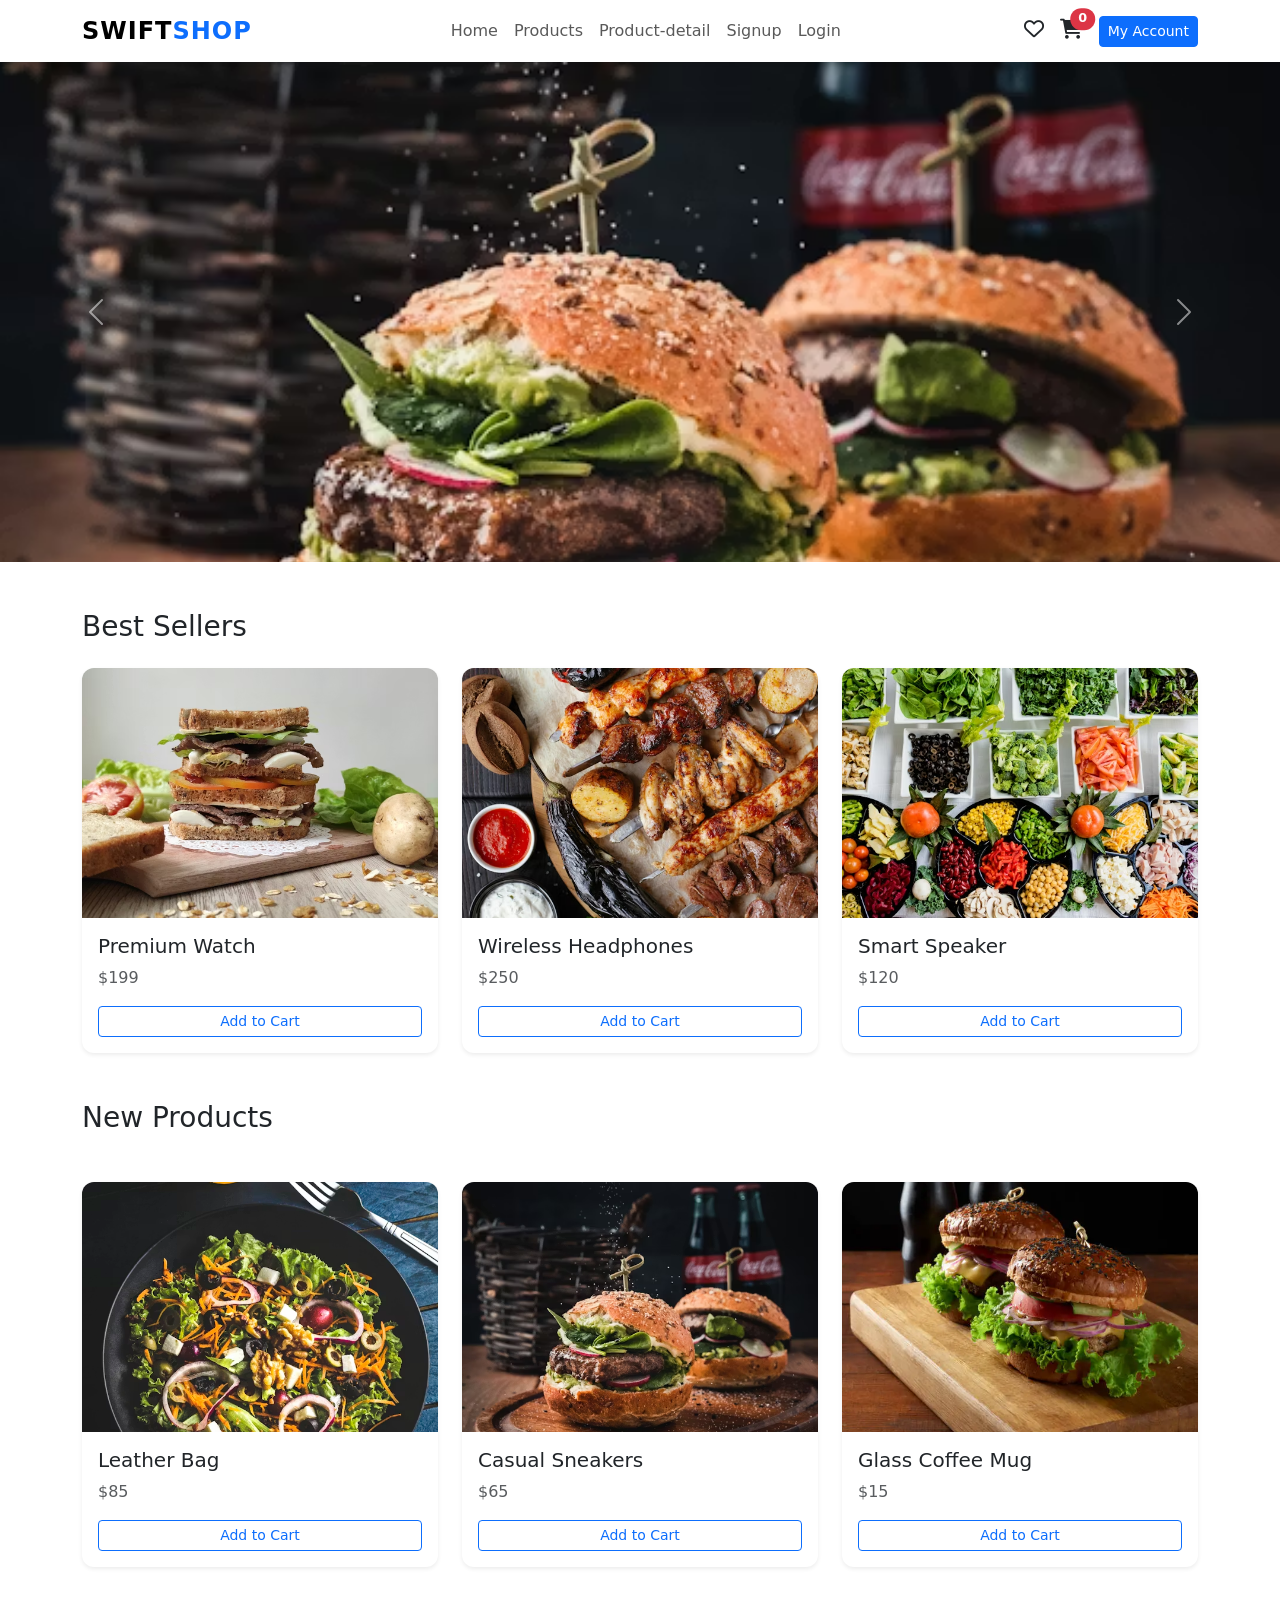
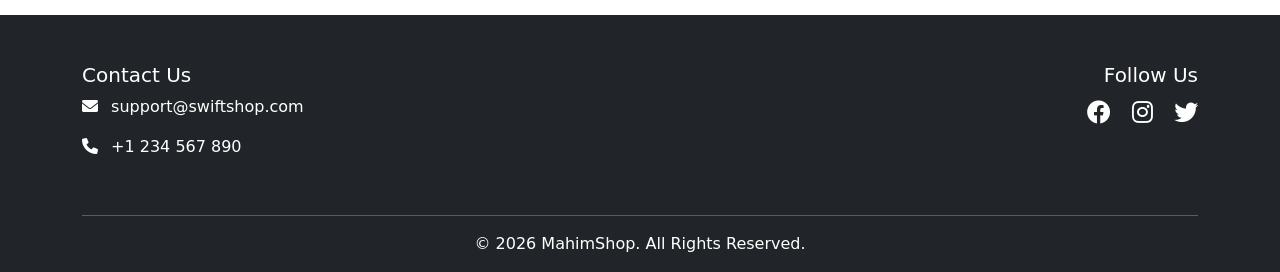
<file: index.html>
<!DOCTYPE html>
<html lang="en">
<head>
<meta charset="UTF-8">
<meta name="viewport" content="width=device-width, initial-scale=1.0">
<title>MahimShop | E-Commerce</title>
<link href="https://cdn.jsdelivr.net/npm/bootstrap@5.3.0/dist/css/bootstrap.min.css" rel="stylesheet">
<link rel="stylesheet" href="https://cdnjs.cloudflare.com/ajax/libs/font-awesome/6.0.0/css/all.min.css">
<link rel="stylesheet" href="./style/index.css">
</head>
<body>

<!-- Navbar -->
<nav class="navbar navbar-expand-lg navbar-light bg-white sticky-top shadow-sm">
  <div class="container">
    <a class="navbar-brand fw-bold" href="#">SWIFT<span class="text-primary">SHOP</span></a>
    
    <!-- Toggler Button -->
    <button class="navbar-toggler" type="button" data-bs-toggle="collapse" data-bs-target="#navbarNav"
      aria-controls="navbarNav" aria-expanded="false" aria-label="Toggle navigation">
      <span class="navbar-toggler-icon"></span>
    </button>

    <!-- Navbar Links + Icons -->
    <div class="collapse navbar-collapse" id="navbarNav">
      <ul class="navbar-nav mx-auto mb-2 mb-lg-0">
        <li class="nav-item"><a class="nav-link" href="./index.html">Home</a></li>
        <li class="nav-item"><a class="nav-link" href="./product.html">Products</a></li>
        <li class="nav-item"><a class="nav-link" href="./product_detail.html">Product-detail</a></li>
        <li class="nav-item"><a class="nav-link" href="./signup.html">Signup</a></li>
        <li class="nav-item"><a class="nav-link" href="./login.html">Login</a></li>
      </ul>
      <div class="d-flex align-items-center mt-2 mt-lg-0">
        <a href="#" class="text-dark me-3"><i class="fa-regular fa-heart fs-5"></i></a>
        <a href="#" class="text-dark me-3 position-relative">
          <i class="fa-solid fa-cart-shopping fs-5"></i>
          <span class="position-absolute top-0 start-100 translate-middle badge rounded-pill bg-danger">0</span>
        </a>
        <a href="login.html"><button class="btn btn-primary btn-sm">My Account</button></a>
      </div>
    </div>
  </div>
</nav>

<!-- Hero Carousel -->
<div id="heroSlider" class="carousel slide" data-bs-ride="carousel">
  <div class="carousel-inner">
    <div class="carousel-item active">
      <img src="./images/img-1.avif" class="d-block w-100" alt="Sale">
    </div>
    <div class="carousel-item">
      <img src="./images/img-2.webp" class="d-block w-100" alt="New Arrival">
    </div>
    <div class="carousel-item">
      <img src="./images/img-3.avif" class="d-block w-100" alt="Gadgets">
    </div>
  </div>
  <button class="carousel-control-prev" type="button" data-bs-target="#heroSlider" data-bs-slide="prev">
    <span class="carousel-control-prev-icon"></span>
  </button>
  <button class="carousel-control-next" type="button" data-bs-target="#heroSlider" data-bs-slide="next">
    <span class="carousel-control-next-icon"></span>
  </button>
</div>

<!-- Products Section -->
<div class="container my-5">
  <h3 class="mb-4">Best Sellers</h3>
  <div class="row g-4">
    <div class="col-md-4 col-sm-6">
      <div class="card shadow-sm h-100">
        <img src="./images/img-4.avif" class="card-img-top product-img" alt="Premium Watch">
        <div class="card-body">
          <h5 class="card-title">Premium Watch</h5>
          <p class="card-text text-muted">$199</p>
          <button class="btn btn-outline-primary btn-sm w-100">Add to Cart</button>
        </div>
      </div>
    </div>
    <div class="col-md-4 col-sm-6">
      <div class="card shadow-sm h-100">
        <img src="./images/img-5.avif" class="card-img-top product-img" alt="Wireless Headphones">
        <div class="card-body">
          <h5 class="card-title">Wireless Headphones</h5>
          <p class="card-text text-muted">$250</p>
          <button class="btn btn-outline-primary btn-sm w-100">Add to Cart</button>
        </div>
      </div>
    </div>
    <div class="col-md-4 col-sm-6">
      <div class="card shadow-sm h-100">
        <img src="./images/img-6.avif" class="card-img-top product-img" alt="Smart Speaker">
        <div class="card-body">
          <h5 class="card-title">Smart Speaker</h5>
          <p class="card-text text-muted">$120</p>
          <button class="btn btn-outline-primary btn-sm w-100">Add to Cart</button>
        </div>
      </div>
    </div>
  </div>

  <h3 class="my-5">New Products</h3>
  <div class="row g-4">
    <div class="col-md-4 col-sm-6">
      <div class="card shadow-sm h-100">
        <img src="./images/img-7.avif" class="card-img-top product-img" alt="Leather Bag">
        <div class="card-body">
          <h5 class="card-title">Leather Bag</h5>
          <p class="card-text text-muted">$85</p>
          <button class="btn btn-outline-primary btn-sm w-100">Add to Cart</button>
        </div>
      </div>
    </div>
    <div class="col-md-4 col-sm-6">
      <div class="card shadow-sm h-100">
        <img src="./images/img-1.avif" class="card-img-top product-img" alt="Casual Sneakers">
        <div class="card-body">
          <h5 class="card-title">Casual Sneakers</h5>
          <p class="card-text text-muted">$65</p>
          <button class="btn btn-outline-primary btn-sm w-100">Add to Cart</button>
        </div>
      </div>
    </div>
    <div class="col-md-4 col-sm-6">
      <div class="card shadow-sm h-100">
        <img src="./images/img-2.webp" class="card-img-top product-img" alt="Glass Coffee Mug">
        <div class="card-body">
          <h5 class="card-title">Glass Coffee Mug</h5>
          <p class="card-text text-muted">$15</p>
          <button class="btn btn-outline-primary btn-sm w-100">Add to Cart</button>
        </div>
      </div>
    </div>
  </div>
</div>

<!-- Footer -->
<footer class="bg-dark text-white pt-5 pb-3">
  <div class="container">
    <div class="row">
      <div class="col-md-6 mb-4">
        <h5>Contact Us</h5>
        <p><i class="fa-solid fa-envelope me-2"></i> support@swiftshop.com</p>
        <p><i class="fa-solid fa-phone me-2"></i> +1 234 567 890</p>
      </div>
      <div class="col-md-6 mb-4 text-md-end">
        <h5>Follow Us</h5>
        <a href="#" class="text-white me-3 fs-4"><i class="fa-brands fa-facebook"></i></a>
        <a href="#" class="text-white me-3 fs-4"><i class="fa-brands fa-instagram"></i></a>
        <a href="#" class="text-white fs-4"><i class="fa-brands fa-twitter"></i></a>
      </div>
    </div>
    <hr>
    <p class="text-center mb-0">&copy; 2026 MahimShop. All Rights Reserved.</p>
  </div>
</footer>

<script src="https://cdn.jsdelivr.net/npm/bootstrap@5.3.0/dist/js/bootstrap.bundle.min.js"></script>
<script src="./JS/index.js"></script>
</body>
</html>
</file>
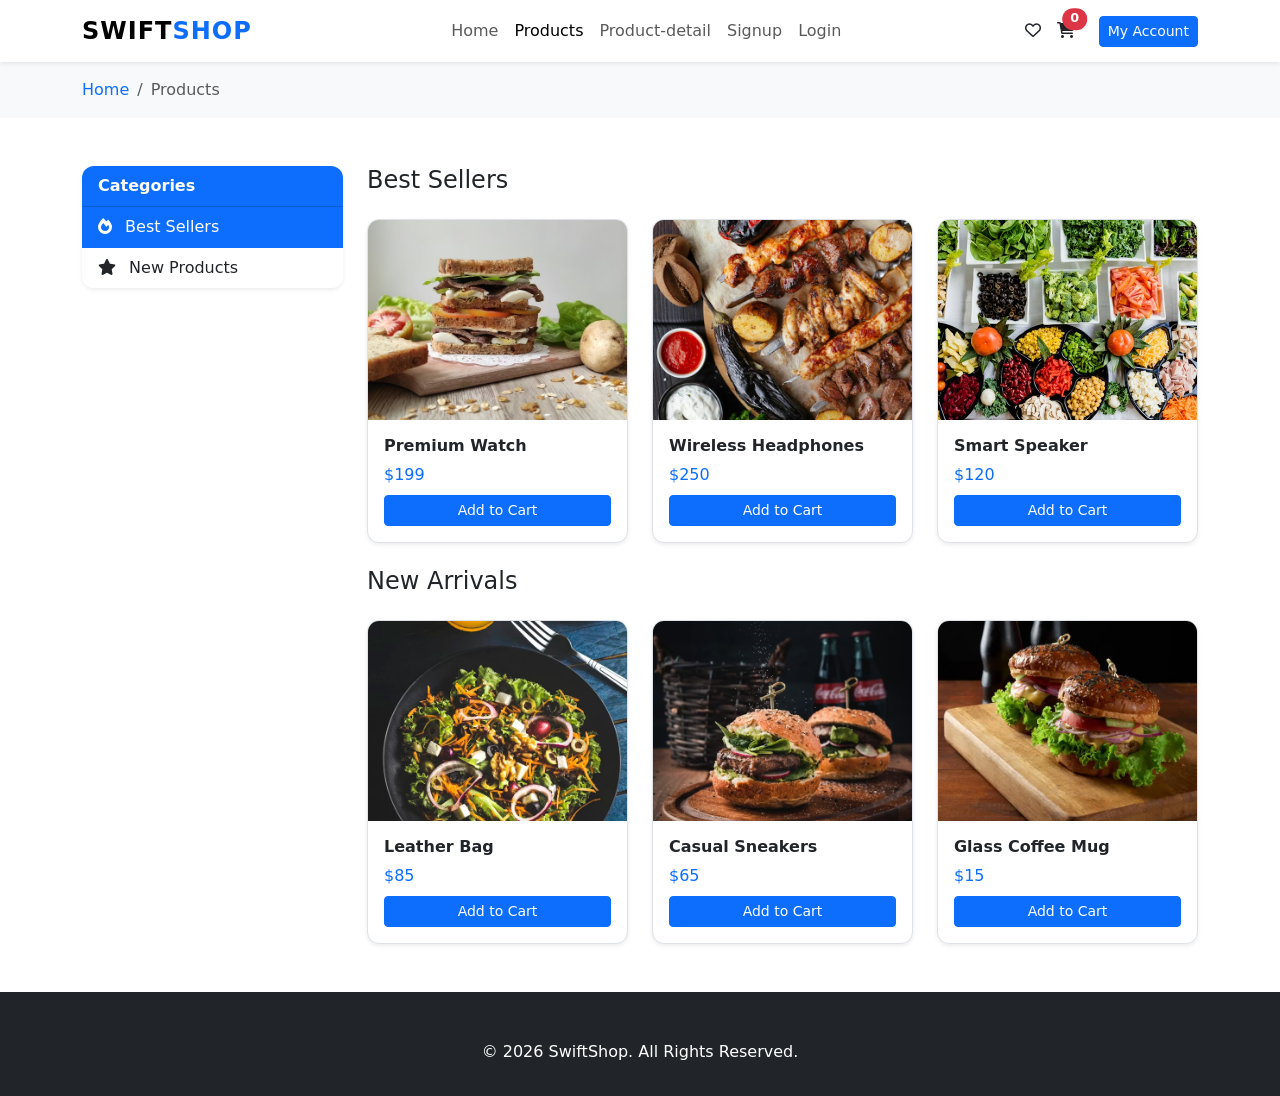
<file: product.html>
<!DOCTYPE html>
<html lang="en">
<head>
    <meta charset="UTF-8">
    <meta name="viewport" content="width=device-width, initial-scale=1.0">
    <title>Products | SwiftShop</title>
    <link href="https://cdn.jsdelivr.net/npm/bootstrap@5.3.0/dist/css/bootstrap.min.css" rel="stylesheet">
    <link rel="stylesheet" href="https://cdnjs.cloudflare.com/ajax/libs/font-awesome/6.0.0/css/all.min.css">
    <link rel="stylesheet" href="./style/index.css">
</head>
<body>

<!-- Navbar -->
<nav class="navbar navbar-expand-lg navbar-light bg-white sticky-top shadow-sm">
    <div class="container">
        <a class="navbar-brand fw-bold" href="index.html">SWIFT<span class="text-primary">SHOP</span></a>
        <button class="navbar-toggler" type="button" data-bs-toggle="collapse" data-bs-target="#navbarNav">
            <span class="navbar-toggler-icon"></span>
        </button>
        <div class="collapse navbar-collapse" id="navbarNav">
            <ul class="navbar-nav mx-auto">
                <li class="nav-item"><a class="nav-link" href="./index.html">Home</a></li>
                <li class="nav-item"><a class="nav-link active" href="./product.html">Products</a></li>
                <li class="nav-item"><a class="nav-link" href="./product_detail.html">Product-detail</a></li>
                <li class="nav-item"><a class="nav-link" href="./product_detail.html">Signup</a></li>
                <li class="nav-item"><a class="nav-link" href="./login.html">Login</a></li>
            </ul>
            <div class="d-flex align-items-center">
                <a href="#" class="text-dark me-3"><i class="fa-regular fa-heart"></i></a>
                <a href="#" class="text-dark me-3 position-relative">
                    <i class="fa-solid fa-cart-shopping"></i>
                    <span class="position-absolute top-0 start-100 translate-middle badge rounded-pill bg-danger">0</span>
                </a>
                <button class="btn btn-primary btn-sm ms-2">My Account</button>
            </div>
        </div>
    </div>
</nav>

<!-- Breadcrumb -->
<nav aria-label="breadcrumb" class="bg-light py-3">
    <div class="container">
        <ol class="breadcrumb mb-0">
            <li class="breadcrumb-item"><a href="index.html" class="text-decoration-none">Home</a></li>
            <li class="breadcrumb-item active" aria-current="page">Products</li>
        </ol>
    </div>
</nav>

<!-- Products Section -->
<div class="container my-5">
    <div class="row">
        <!-- Sidebar -->
        <div class="col-md-3 mb-4">
            <div class="card shadow-sm border-0">
                <div class="card-header bg-primary text-white fw-bold">Categories</div>
                <div class="list-group list-group-flush">
                    <button class="list-group-item list-group-item-action active">
                        <i class="fa-solid fa-fire me-2"></i> Best Sellers
                    </button>
                    <button class="list-group-item list-group-item-action">
                        <i class="fa-solid fa-star me-2"></i> New Products
                    </button>
                </div>
            </div>
        </div>

        <!-- Products Grid -->
        <div class="col-md-9">
            <!-- Best Sellers -->
            <h4 class="mb-4">Best Sellers</h4>
            <div class="row g-4">
                <div class="col-lg-4 col-md-6">
                    <div class="card shadow-sm h-100 border">
                        <img src="./images/img-4.avif" class="card-img-top" style="height:200px; object-fit:cover;" alt="Premium Watch">
                        <div class="card-body">
                            <h6 class="card-title fw-bold">Premium Watch</h6>
                            <p class="text-primary mb-2">$199</p>
                            <div class="d-grid"><button class="btn btn-sm btn-primary">Add to Cart</button></div>
                        </div>
                    </div>
                </div>
                <div class="col-lg-4 col-md-6">
                    <div class="card shadow-sm h-100 border">
                        <img src="./images/img-5.avif" class="card-img-top" style="height:200px; object-fit:cover;" alt="Wireless Headphones">
                        <div class="card-body">
                            <h6 class="card-title fw-bold">Wireless Headphones</h6>
                            <p class="text-primary mb-2">$250</p>
                            <div class="d-grid"><button class="btn btn-sm btn-primary">Add to Cart</button></div>
                        </div>
                    </div>
                </div>
                <div class="col-lg-4 col-md-6">
                    <div class="card shadow-sm h-100 border">
                        <img src="./images/img-6.avif" class="card-img-top" style="height:200px; object-fit:cover;" alt="Smart Speaker">
                        <div class="card-body">
                            <h6 class="card-title fw-bold">Smart Speaker</h6>
                            <p class="text-primary mb-2">$120</p>
                            <div class="d-grid"><button class="btn btn-sm btn-primary">Add to Cart</button></div>
                        </div>
                    </div>
                </div>
            </div>

            <!-- New Products -->
            <h4 class="my-4">New Arrivals</h4>
            <div class="row g-4">
                <div class="col-lg-4 col-md-6">
                    <div class="card shadow-sm h-100 border">
                        <img src="./images/img-7.avif" class="card-img-top" style="height:200px; object-fit:cover;" alt="Leather Bag">
                        <div class="card-body">
                            <h6 class="card-title fw-bold">Leather Bag</h6>
                            <p class="text-primary mb-2">$85</p>
                            <div class="d-grid"><button class="btn btn-sm btn-primary">Add to Cart</button></div>
                        </div>
                    </div>
                </div>
                <div class="col-lg-4 col-md-6">
                    <div class="card shadow-sm h-100 border">
                        <img src="./images/img-1.avif" class="card-img-top" style="height:200px; object-fit:cover;" alt="Casual Sneakers">
                        <div class="card-body">
                            <h6 class="card-title fw-bold">Casual Sneakers</h6>
                            <p class="text-primary mb-2">$65</p>
                            <div class="d-grid"><button class="btn btn-sm btn-primary">Add to Cart</button></div>
                        </div>
                    </div>
                </div>
                <div class="col-lg-4 col-md-6">
                    <div class="card shadow-sm h-100 border">
                        <img src="./images/img-2.webp" class="card-img-top" style="height:200px; object-fit:cover;" alt="Glass Coffee Mug">
                        <div class="card-body">
                            <h6 class="card-title fw-bold">Glass Coffee Mug</h6>
                            <p class="text-primary mb-2">$15</p>
                            <div class="d-grid"><button class="btn btn-sm btn-primary">Add to Cart</button></div>
                        </div>
                    </div>
                </div>
            </div>

        </div>
    </div>
</div>

<!-- Footer -->
<footer class="bg-dark text-white pt-5 pb-3 mt-auto">
    <div class="container text-center">
        <p>&copy; 2026 SwiftShop. All Rights Reserved.</p>
    </div>
</footer>

<script src="https://cdn.jsdelivr.net/npm/bootstrap@5.3.0/dist/js/bootstrap.bundle.min.js"></script>
</body>
</html>
</file>
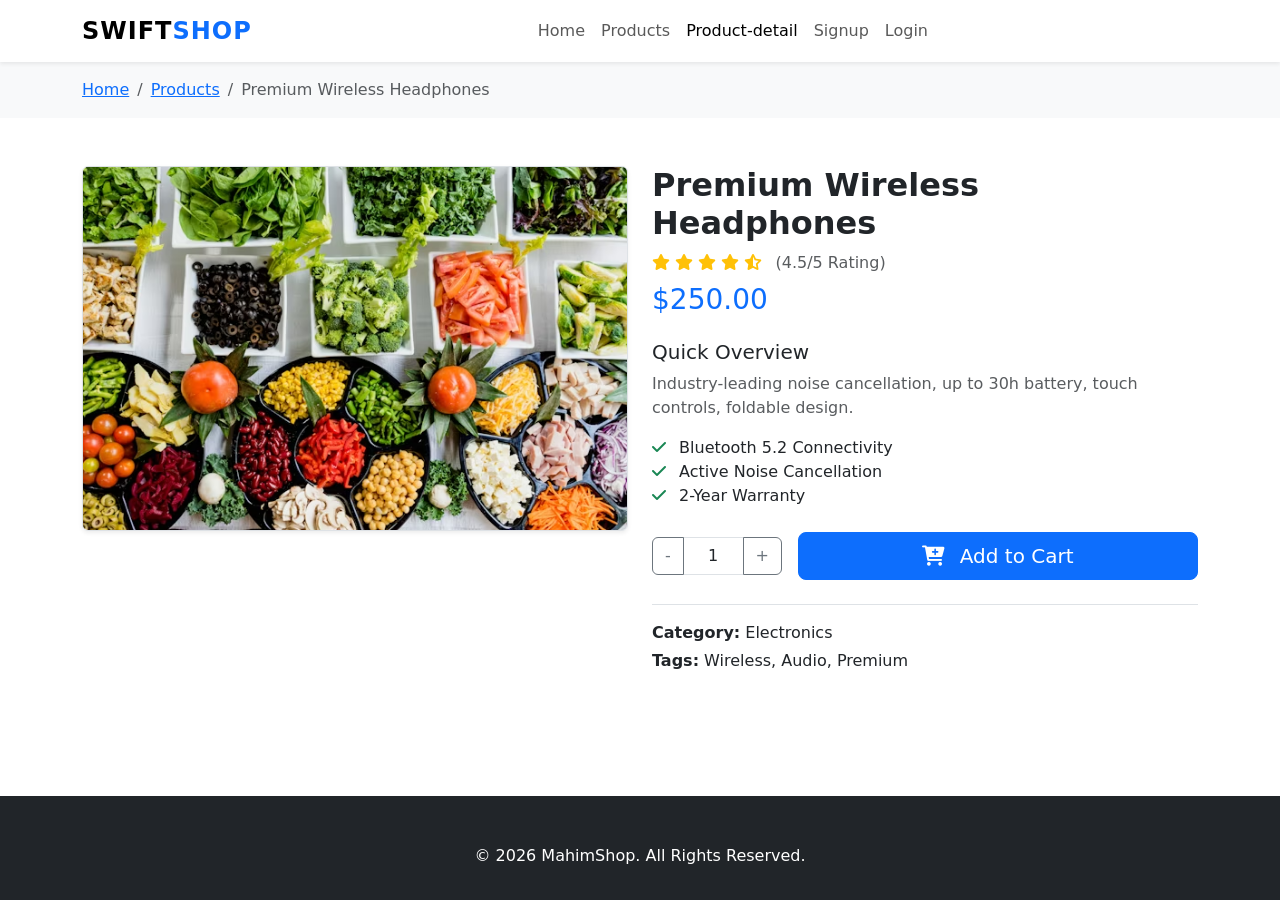
<file: product_detail.html>
<!DOCTYPE html>
<html lang="en">
<head>
<meta charset="UTF-8">
<meta name="viewport" content="width=device-width, initial-scale=1.0">
<title>Product Details | MahimShop</title>
<link href="https://cdn.jsdelivr.net/npm/bootstrap@5.3.0/dist/css/bootstrap.min.css" rel="stylesheet"> 
<link rel="stylesheet" href="https://cdnjs.cloudflare.com/ajax/libs/font-awesome/6.0.0/css/all.min.css">
<link rel="stylesheet" href="./style/index.css">
<style>
    /* Zoom effect */
    .zoom-container { overflow: hidden; }
    #main-product-img { transition: transform 0.2s ease; }
</style>
</head>
<body>

<!-- Navbar -->
<nav class="navbar navbar-expand-lg navbar-light bg-white sticky-top shadow-sm">
<div class="container">
    <a class="navbar-brand fw-bold" href="index.html">SWIFT<span class="text-primary">SHOP</span></a>
    <div class="collapse navbar-collapse" id="navbarNav">
        <ul class="navbar-nav mx-auto">
            <li class="nav-item"><a class="nav-link" href="./index.html">Home</a></li>
            <li class="nav-item"><a class="nav-link" href="./product.html">Products</a></li>
            <li class="nav-item"><a class="nav-link active" href="#">Product-detail</a></li>
            <li class="nav-item"><a class="nav-link" href="./signup.html">Signup</a></li>
            <li class="nav-item"><a class="nav-link" href="./login.html">Login</a></li>
        </ul>
    </div>
</div>
</nav>

<!-- Breadcrumb -->
<nav aria-label="breadcrumb" class="bg-light py-3">
<div class="container">
    <ol class="breadcrumb mb-0">
        <li class="breadcrumb-item"><a href="index.html">Home</a></li>
        <li class="breadcrumb-item"><a href="./product.html">Products</a></li>
        <li class="breadcrumb-item active">Premium Wireless Headphones</li>
    </ol>
</div>
</nav>

<!-- Product Detail -->
<div class="container my-5">
<div class="row">
    <!-- Image -->
    <div class="col-md-6 mb-4">
        <div class="zoom-container shadow-sm border rounded">
            <img id="main-product-img" src="./images/img-6.avif" class="img-fluid" alt="Product">
        </div>
    </div>

    <!-- Product Info -->
    <div class="col-md-6">
        <h2 class="fw-bold">Premium Wireless Headphones</h2>
        <div class="text-warning mb-2">
            <i class="fa-solid fa-star"></i>
            <i class="fa-solid fa-star"></i>
            <i class="fa-solid fa-star"></i>
            <i class="fa-solid fa-star"></i>
            <i class="fa-solid fa-star-half-stroke"></i>
            <span class="text-muted ms-2">(4.5/5 Rating)</span>
        </div>
        <h3 class="text-primary mb-4">$250.00</h3>
        <h5>Quick Overview</h5>
        <p class="text-muted">
            Industry-leading noise cancellation, up to 30h battery, touch controls, foldable design.
        </p>

        <ul class="list-unstyled mb-4">
            <li><i class="fa-solid fa-check text-success me-2"></i> Bluetooth 5.2 Connectivity</li>
            <li><i class="fa-solid fa-check text-success me-2"></i> Active Noise Cancellation</li>
            <li><i class="fa-solid fa-check text-success me-2"></i> 2-Year Warranty</li>
        </ul>

        <!-- Quantity & Add to Cart -->
        <div class="d-flex align-items-center mb-4">
            <div class="input-group me-3" style="width: 130px;">
                <button class="btn btn-outline-secondary" type="button" id="minus-btn">-</button>
                <input type="text" class="form-control text-center" value="1" id="qty-input">
                <button class="btn btn-outline-secondary" type="button" id="plus-btn">+</button>
            </div>
            <button class="btn btn-primary btn-lg px-5 flex-grow-1">
                <i class="fa-solid fa-cart-plus me-2"></i> Add to Cart
            </button>
        </div>

        <div class="border-top pt-3">
            <p class="mb-1"><strong>Category:</strong> Electronics</p>
            <p><strong>Tags:</strong> Wireless, Audio, Premium</p>
        </div>
    </div>
</div>
</div>

<!-- Footer -->
<footer class="bg-dark text-white pt-5 pb-3">
<div class="container text-center">
    <p>&copy; 2026 MahimShop. All Rights Reserved.</p>
</div>
</footer>

<!-- Scripts -->
<script src="https://code.jquery.com/jquery-3.6.0.min.js"></script>
<script src="https://cdn.jsdelivr.net/npm/bootstrap@5.3.0/dist/js/bootstrap.bundle.min.js"></script>
<script src="./JS/product-detail.js"></script>
</body>
</html>
</file>
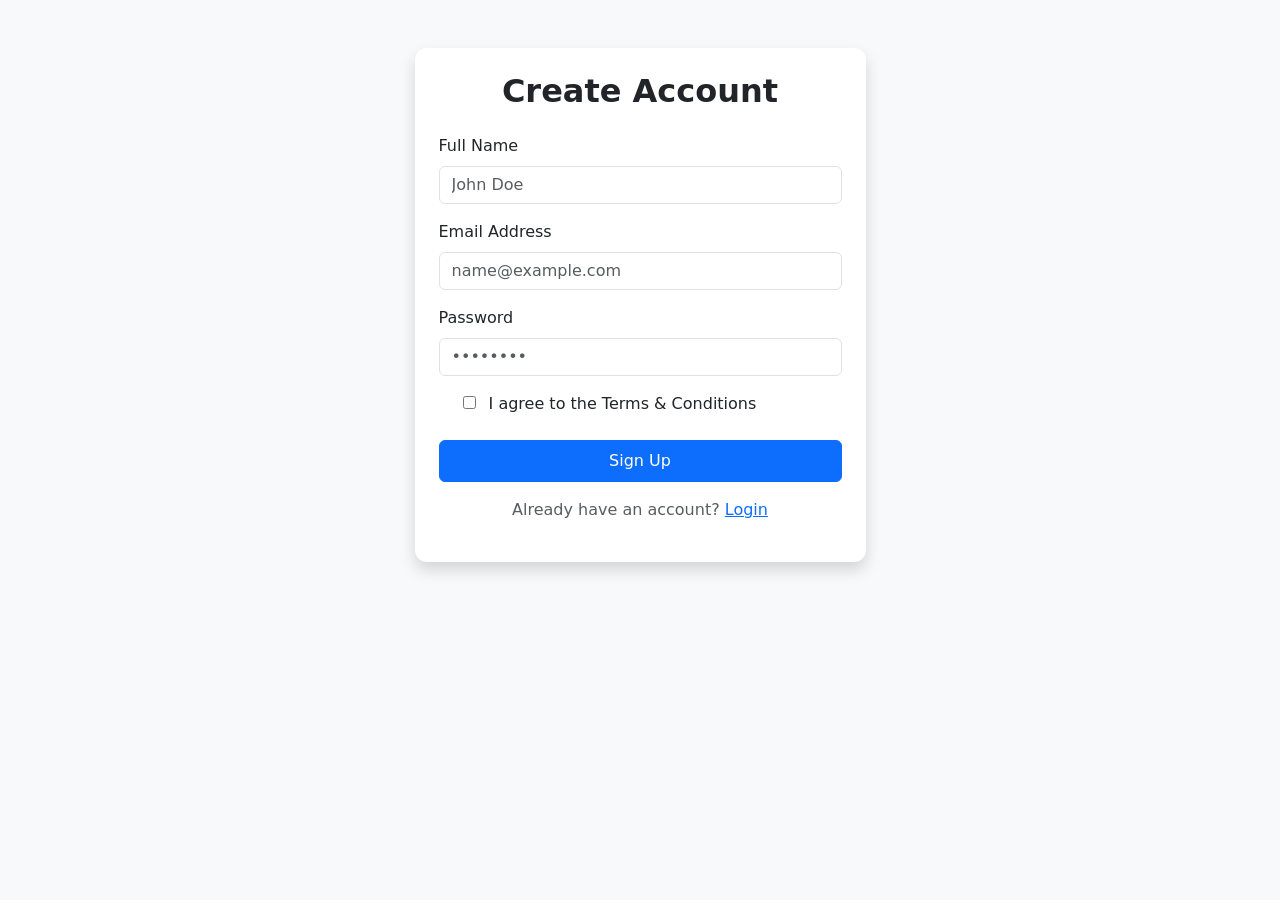
<file: signup.html>
<!DOCTYPE html>
<html lang="en">
<head>
    <meta charset="UTF-8">
    <meta name="viewport" content="width=device-width, initial-scale=1.0">
    <title>Signup | MahimShop</title>
    <link href="https://cdn.jsdelivr.net/npm/bootstrap@5.3.0/dist/css/bootstrap.min.css" rel="stylesheet">
    <link rel="stylesheet" href="./CSS/style.css">
</head>
<body class="bg-light">

    <div class="container my-5">
        <div class="row justify-content-center">
            <div class="col-md-5">
                <div class="card shadow border-0 p-4">
                    <h2 class="text-center fw-bold mb-4">Create Account</h2>
                    <form id="signupForm">
                        <div class="mb-3">
                            <label class="form-label">Full Name</label>
                            <input type="text" class="form-control" placeholder="John Doe" required>
                        </div>
                        <div class="mb-3">
                            <label class="form-label">Email Address</label>
                            <input type="email" class="form-control" placeholder="name@example.com" required>
                        </div>
                        <div class="mb-3">
                            <label class="form-label">Password</label>
                            <input type="password" class="form-control" placeholder="••••••••" required>
                        </div>
                        <div class="form-check mb-4">
                            <input class="form-check-type" type="checkbox" value="" id="terms" required>
                            <label class="form-check-label ms-2" for="terms">I agree to the Terms & Conditions</label>
                        </div>
                        <button type="submit" class="btn btn-primary w-100 py-2">Sign Up</button>
                    </form>
                    <p class="text-center mt-3 text-muted">Already have an account? <a href="./login.html">Login</a></p>
                </div>
            </div>
        </div>
    </div>

    <div class="modal fade" id="statusModal" tabindex="-1" aria-hidden="true">
        <div class="modal-dialog modal-dialog-centered">
            <div class="modal-content text-center p-4">
                <div class="modal-body">
                    <div class="text-success mb-3">
                        <i class="fa-solid fa-circle-check fa-4x"></i>
                    </div>
                    <h3 id="modalTitle">Success!</h3>
                    <p id="modalMessage">Your account has been created. Redirecting to home...</p>
                </div>
            </div>
        </div>
    </div>

    <script src="https://code.jquery.com/jquery-3.6.0.min.js"></script>
    <script src="https://cdn.jsdelivr.net/npm/bootstrap@5.3.0/dist/js/bootstrap.bundle.min.js"></script>
    <script src="./JS/login.js"></script>
</body>
</html>
</file>
<file: style/index.css>
/* General Styles */
body {
    display: flex;
    flex-direction: column;
    min-height: 100vh;
}

/* Navbar */
.navbar-brand {
    font-size: 1.5rem;
    letter-spacing: 1px;
}

/* Carousel */
.carousel-item img {
    height: 500px;
    object-fit: cover;
}
@media (max-width: 768px) {
    .carousel-item img {
        height: 300px;
    }
}

/* Product Cards */
.card {
    border: none;
    border-radius: 12px;
    overflow: hidden;
    transition: transform 0.3s ease, box-shadow 0.3s ease;
}
.card:hover {
    transform: translateY(-5px);
    box-shadow: 0 10px 20px rgba(0,0,0,0.1);
}
.product-img {
    width: 100%;
    height: 250px;      /* fixed card image height */
    object-fit: cover;   /* preserves aspect ratio and crops */
}

/* Footer Icons */
footer a:hover {
    color: #0d6efd;
}
footer {
    margin-top: auto;
}

/* Badge */
.badge {
    font-size: 0.8rem;
}
</file>
<file: CSS/style.css>
/* General Styles */
body {
    display: flex;
    flex-direction: column;
    min-height: 100vh;
}

/* Navbar */
.navbar-brand {
    font-size: 1.5rem;
    letter-spacing: 1px;
}

/* Carousel */
.carousel-item img {
    height: 500px;
    object-fit: cover;
}
@media (max-width: 768px) {
    .carousel-item img {
        height: 300px;
    }
}

/* Product Cards */
.card {
    border: none;
    border-radius: 12px;
    overflow: hidden;
    transition: transform 0.3s ease, box-shadow 0.3s ease;
}
.card:hover {
    transform: translateY(-5px);
    box-shadow: 0 10px 20px rgba(0,0,0,0.1);
}
.product-img {
    width: 100%;
    height: 250px;      /* fixed card image height */
    object-fit: cover;   /* preserves aspect ratio and crops */
}

/* Footer Icons */
footer a:hover {
    color: #0d6efd;
}
footer {
    margin-top: auto;
}

/* Badge */
.badge {
    font-size: 0.8rem;
}
</file>
